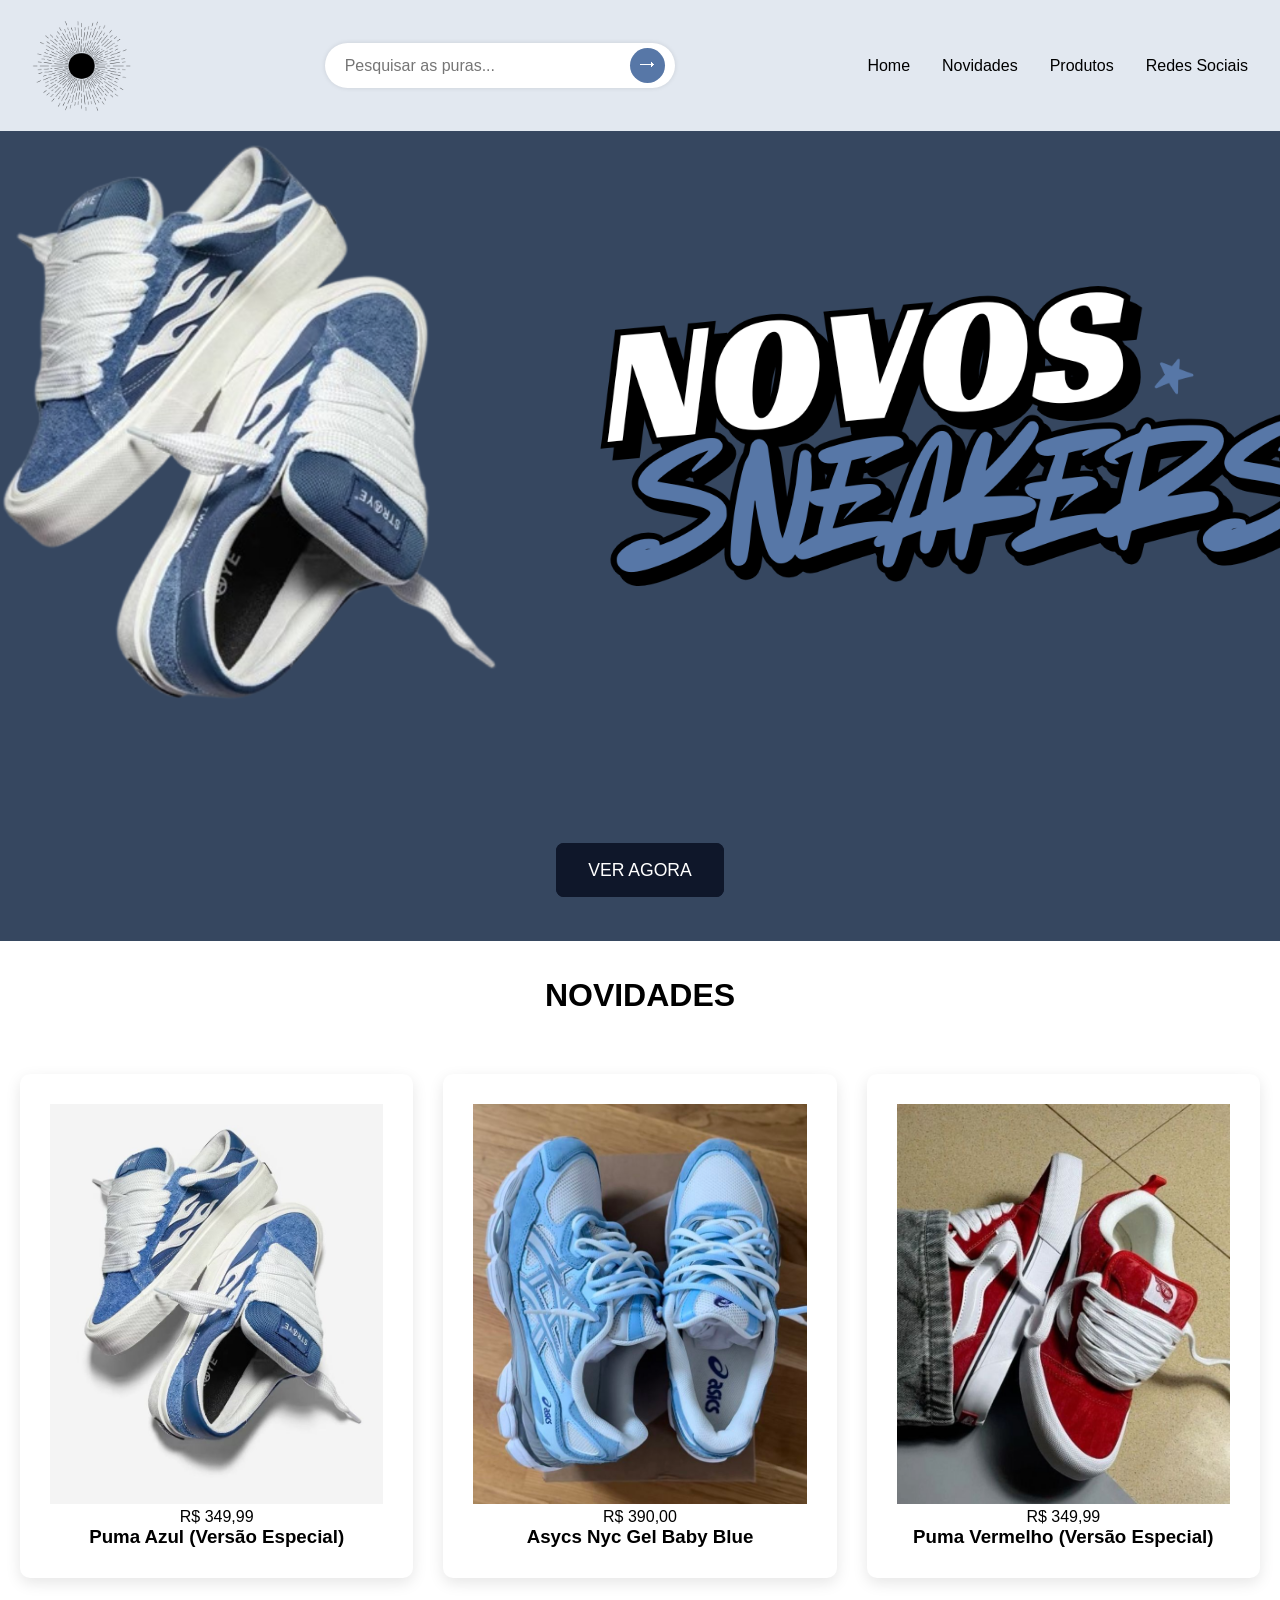
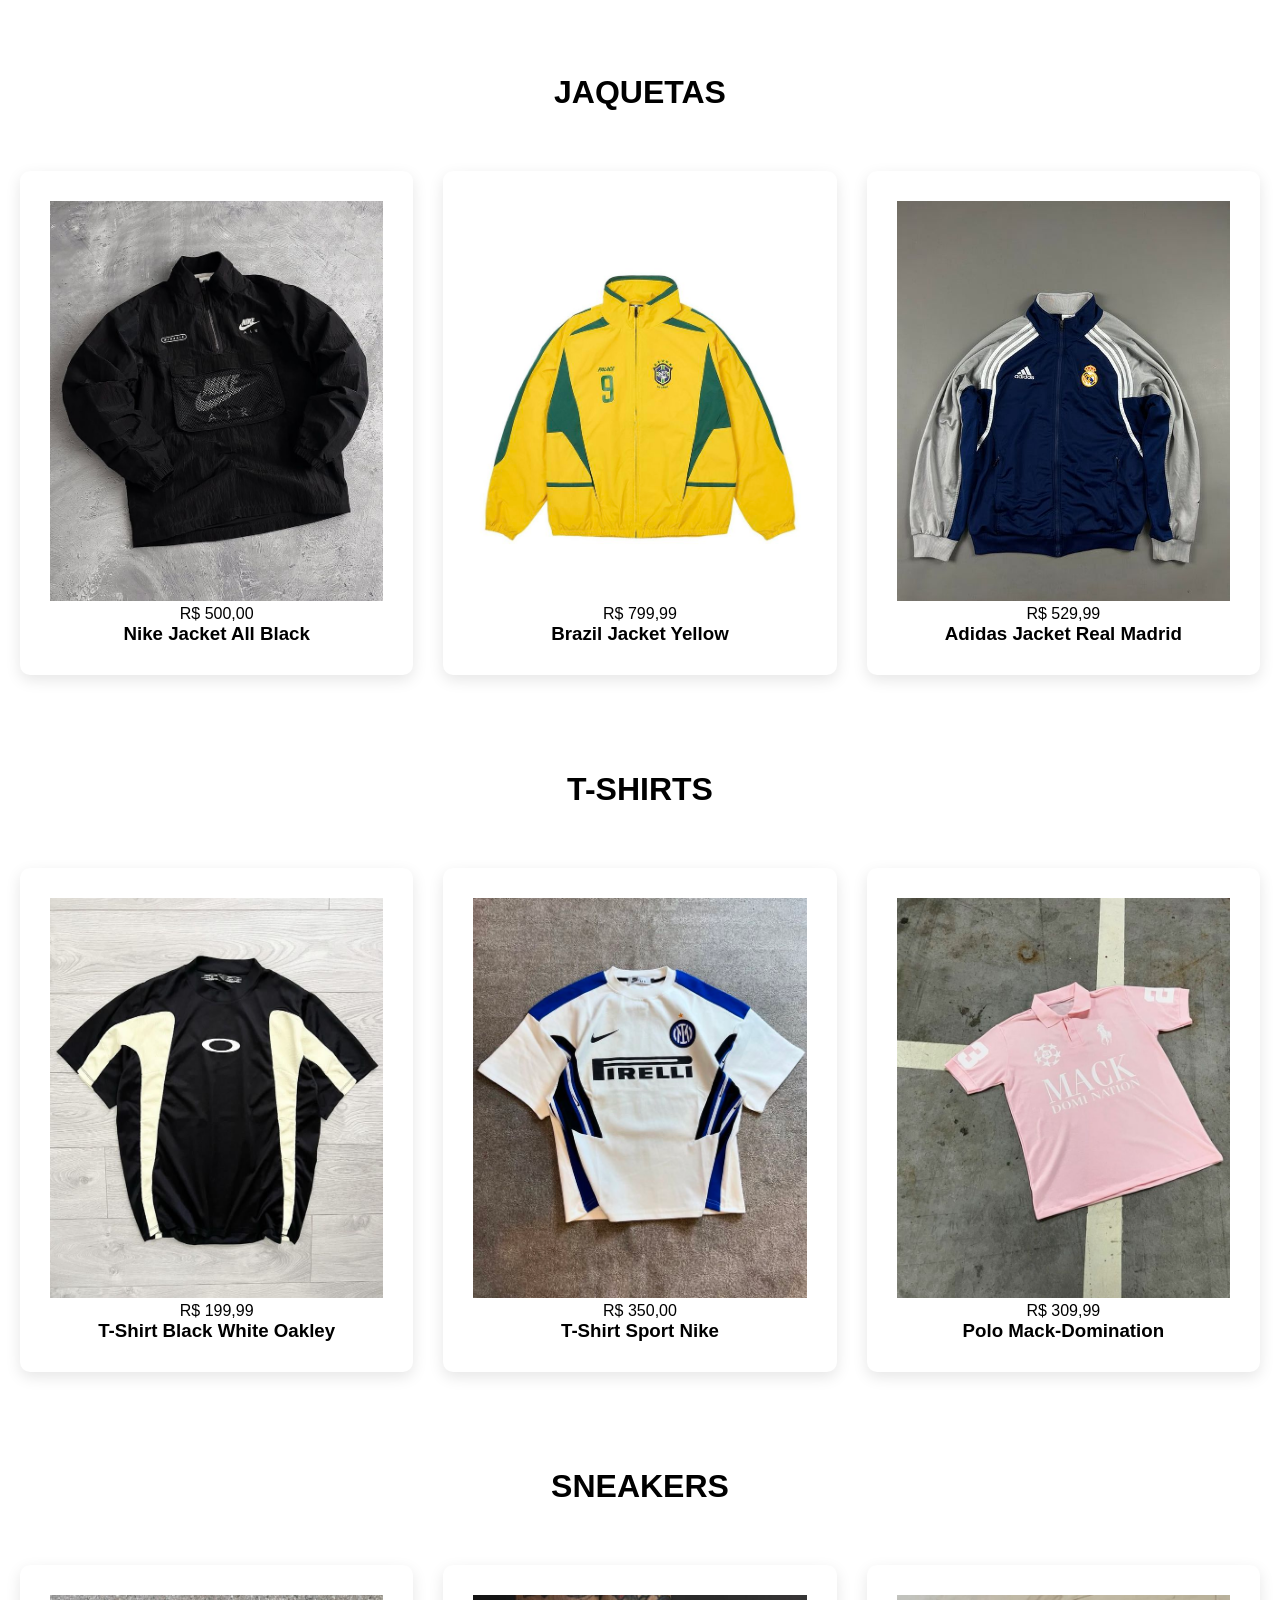
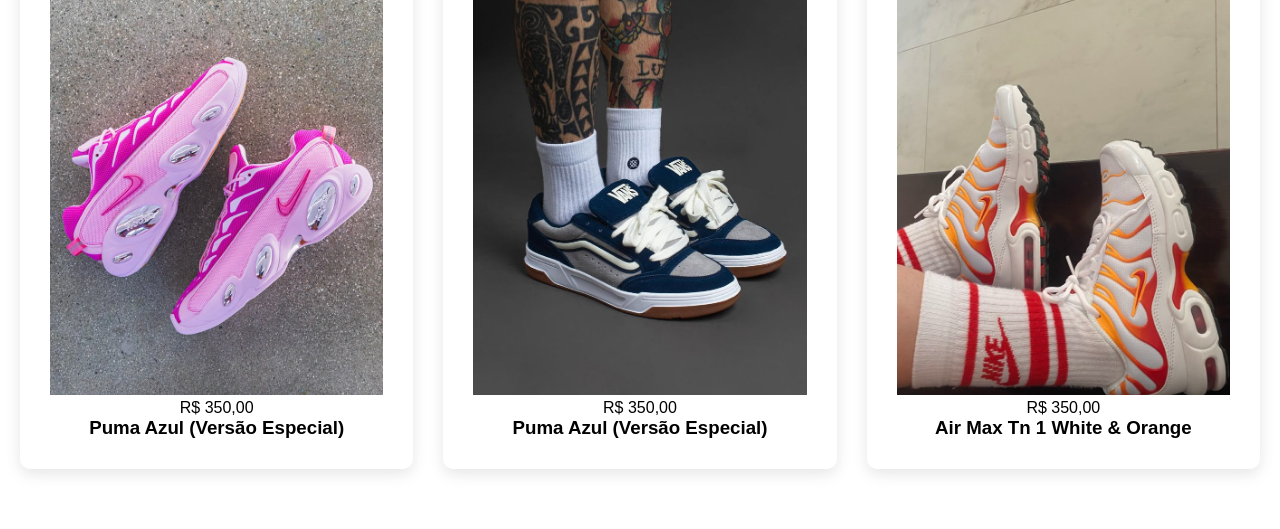
<file: index.html>
<!DOCTYPE html>
<html lang="pt-br">

<head>
    <meta charset="UTF-8">
    <meta name="viewport" content="width=device-width, initial-scale=1.0">
    <title>RaiozStreet</title>
    <link rel="stylesheet" href="style.css">
</head>

<body>
    <!--BARRA DE NAVEGAÇÃO-->
<nav class="navegacao">
    <img class="logo" src="img/2.png" alt="Logo Sol RaiozStreet">

    <!-- Barra de pesquisa -->
    <form class="search-bar" id="searchForm">
        <input type="text" id="searchInput" placeholder="Pesquisar as puras...">
        <button type="submit">⭢</button>
    </form>

    <!-- Botão de menu (hambúrguer) -->
    <div class="menu-toggle" id="menu-toggle">
        <span></span>
        <span></span>
        <span></span>
    </div>

    <ul class="menu" id="menu">
        <li><a class="menu-link" href="#home">Home</a></li>
        <li><a class="menu-link" href="#novidades">Novidades</a></li>
        <li><a class="menu-link" href="#produtos">Produtos</a></li>
        <li><a class="menu-link" href="#redessociais">Redes Sociais</a></li>
    </ul>
</nav>

    <!--CONTAINER NOVIDADE-->
    <section id="home" class="hero-section">
        <div class="hero-content">
            <a href="#novidades" class="hero-btn-primary">VER AGORA</a>
        </div>
    </section>

    <!--PRODUTOS NOVIDADE-->
    <div id="novidades" class="container">
        <br><br><h1>NOVIDADES</h1>
        <div class="cards">
            <div class="card">
                <a href="produtos/puma_azul.html"><img src="img/produtos/tns/download (1).jfif" alt=""></a>
                <p>R$ 349,99</p>
                <h3>Puma Azul (Versão Especial)</h3>
            </div>

            <div class="card">
                <a href="produtos/asycs_nyc.html"><img src="img/produtos/tns/download.jfif" alt=""></a>
                <p>R$ 390,00</p>
                <h3>Asycs Nyc Gel Baby Blue</h3>
            </div>

            <div class="card">
                <a href="produtos/puma_vermelho.html"><img src="img/produtos/tns/⋆_ ୨୧˚⋆.jfif" alt=""></a>
                <p>R$ 349,99</p>
                <h3>Puma Vermelho (Versão Especial)</h3>
            </div>
        </div>
    </div>

    <!--PRODUTOS-->
    <div id="produtos" class="container">
        <br><br><h1>JAQUETAS</h1>
        <div class="cards">
            <div class="card">
                <img src="img/produtos/jackets/download (1).jfif" alt="">
                <p>R$ 500,00</p>
                <h3>Nike Jacket All Black</h3>
            </div>
            <div class="card">
                <img src="img/produtos/jackets/download.jfif" alt="">
                <p>R$ 799,99</p>
                <h3>Brazil Jacket Yellow</h3>
            </div>
            <div class="card">
                <img src="img/produtos/jackets/Sellsbydanchic ist dein Händler für exclusive Pieces _ sellsbydanchic.jfif" alt="">
                <p>R$ 529,99</p>
                <h3>Adidas Jacket Real Madrid</h3>
            </div>
        </div>
    </div>

    <div id="produtos" class="container">
        <br><br><h1>T-SHIRTS</h1>
        <div class="cards">

            <!--CAMISAS-->
            <div class="card">
                <img src="img/produtos/camisas/download (1).jfif" alt="">
                <p>R$ 199,99</p>
                <h3>T-Shirt Black White Oakley</h3>
            </div>

            <div class="card">
                <img src="img/produtos/camisas/download.jfif" alt="">
                <p>R$ 350,00</p>
                <h3>T-Shirt Sport Nike</h3>
            </div>

            <div class="card">
                <img src="img/produtos/camisas/mack.jfif" alt="">
                <p>R$ 309,99</p>
                <h3>Polo Mack-Domination</h3>
            </div>
        </div>
    </div>

    <div id="produtos" class="container">
        <br><br><h1>SNEAKERS</h1>
        <div class="cards">

            <!--SNEAKERS-->
            <div class="card">
                <img src="img/produtos/tns/Drake Wears Custom Nike NOCTA Glide Made By The Surgeon.jfif" alt="">
                <p>R$ 350,00</p>
                <h3>Puma Azul (Versão Especial)</h3>
            </div>

            <div class="card">
                <img src="img/produtos/tns/ototns.jfif" alt="">
                <p>R$ 350,00</p>
                <h3>Puma Azul (Versão Especial)</h3>
            </div>

            <div class="card">
                <img src="img/produtos/tns/air max plus😍.jfif" alt="">
                <p>R$ 350,00</p>
                <h3>Air Max Tn 1 White & Orange</h3>
            </div>
        </div>
    </div>

    <script src="script.js"></script>
</body>
</html>
</file>
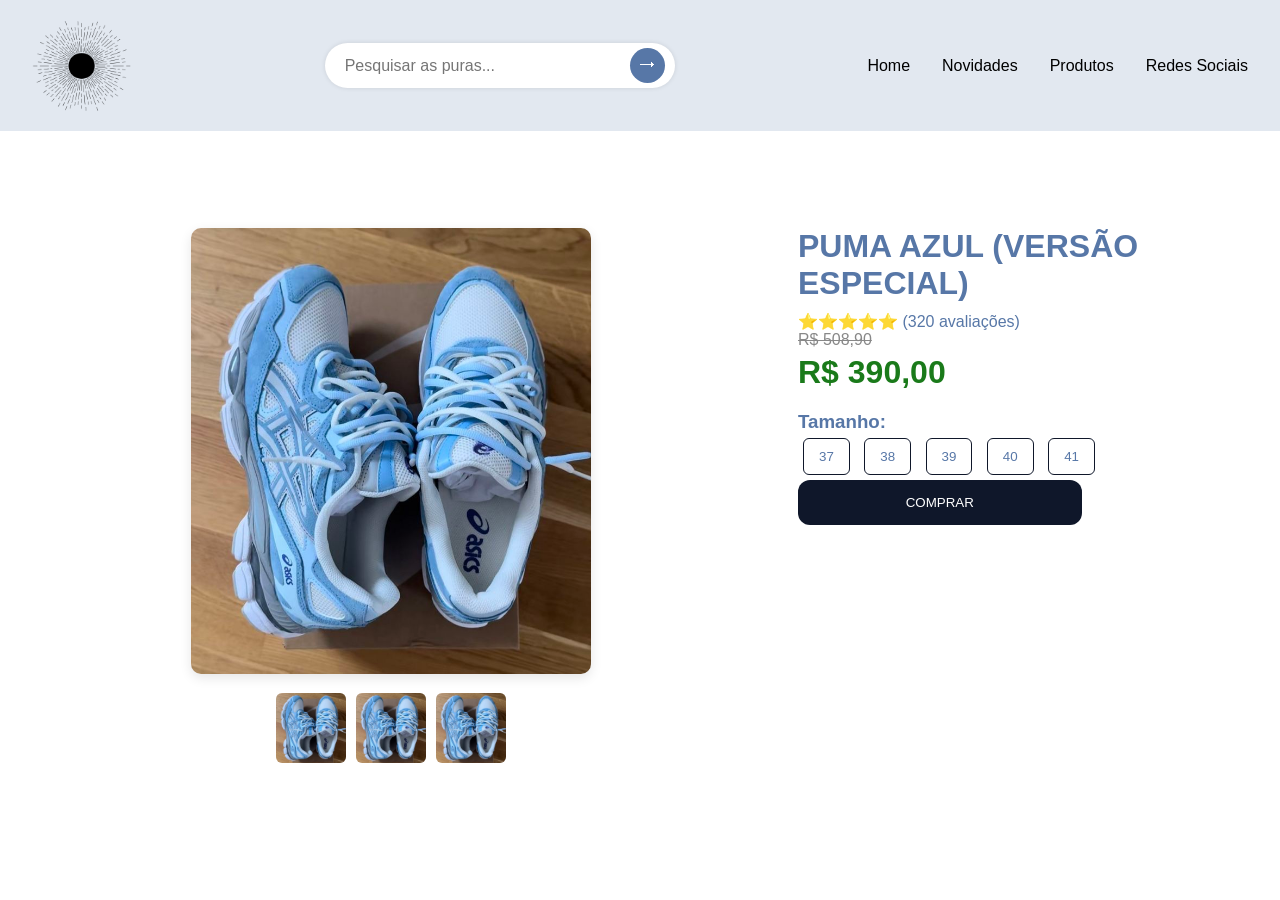
<file: produtos/asycs_nyc.html>
<!DOCTYPE html>
<html lang="pt-br">

<head>
  <meta charset="UTF-8">
  <meta name="viewport" content="width=device-width, initial-scale=1.0">
  <title>Asycs Nyc Gel | RaiozStreet</title>

  <!-- CSS base do site -->
  <link rel="stylesheet" href="../style.css"> <!-- ajuste conforme sua pasta -->

  <!-- CSS específico do produto -->
  <link rel="stylesheet" href="../produto.css"> <!-- ajuste conforme sua pasta -->

  <script src="../script.js" defer></script> <!-- ajuste conforme sua pasta -->
</head>

<body>

  <!--BARRA DE NAVEGAÇÃO-->
  <nav class="navegacao">
    <img class="logo" src="../img/2.png" alt="Logo Sol RaiozStreet">

    <!-- Barra de pesquisa -->
    <form class="search-bar" id="searchForm">
      <input type="text" id="searchInput" placeholder="Pesquisar as puras...">
      <button type="submit">⭢</button>
    </form>

    <!-- Botão de menu (hambúrguer) -->
    <div class="menu-toggle" id="menu-toggle">
      <span></span>
      <span></span>
      <span></span>
    </div>

    <ul class="menu" id="menu">
      <li><a class="menu-link" href="../index.html">Home</a></li>
      <li><a class="menu-link" href="#novidades">Novidades</a></li>
      <li><a class="menu-link" href="#produtos">Produtos</a></li>
      <li><a class="menu-link" href="#redes-sociais">Redes Sociais</a></li>
    </ul>
  </nav>

  <!-- CONTEÚDO DO PRODUTO -->
  <main class="produto-container">

    <!-- Imagens -->
    <div class="produto-imagens">
      <img src="../img/produtos/tns/download.jfif" alt="Coturno Manto All Black" class="img-principal">

      <div class="miniaturas">
        <img src="../img/produtos/tns/download.jfif" alt="Coturno Manto All Black - lateral">
        <img src="../img/produtos/tns/download.jfif" alt="Coturno Manto All Black - traseira">
        <img src="../img/produtos/tns/download.jfif" alt="Coturno Manto All Black - detalhe">
      </div>
    </div>

    <!-- Informações do Produto -->
    <div class="produto-info">
      <h1>PUMA AZUL (VERSÃO ESPECIAL)</h1>

      <div class="avaliacoes">
        ⭐⭐⭐⭐⭐ <span>(320 avaliações)</span>
      </div>

      <p class="preco-antigo">R$ 508,90</p>
      <p class="preco">R$ 390,00</p>

      <section class="tamanhos">
        <h3>Tamanho:</h3>
        <div class="opcoes-tamanho">
          <button>37</button>
          <button>38</button>
          <button>39</button>
          <button>40</button>
          <button>41</button>
        </div>
      </section>

      <button class="btn-comprar">COMPRAR</button>

    </div>
  </main>

</body>
</html>
</file>
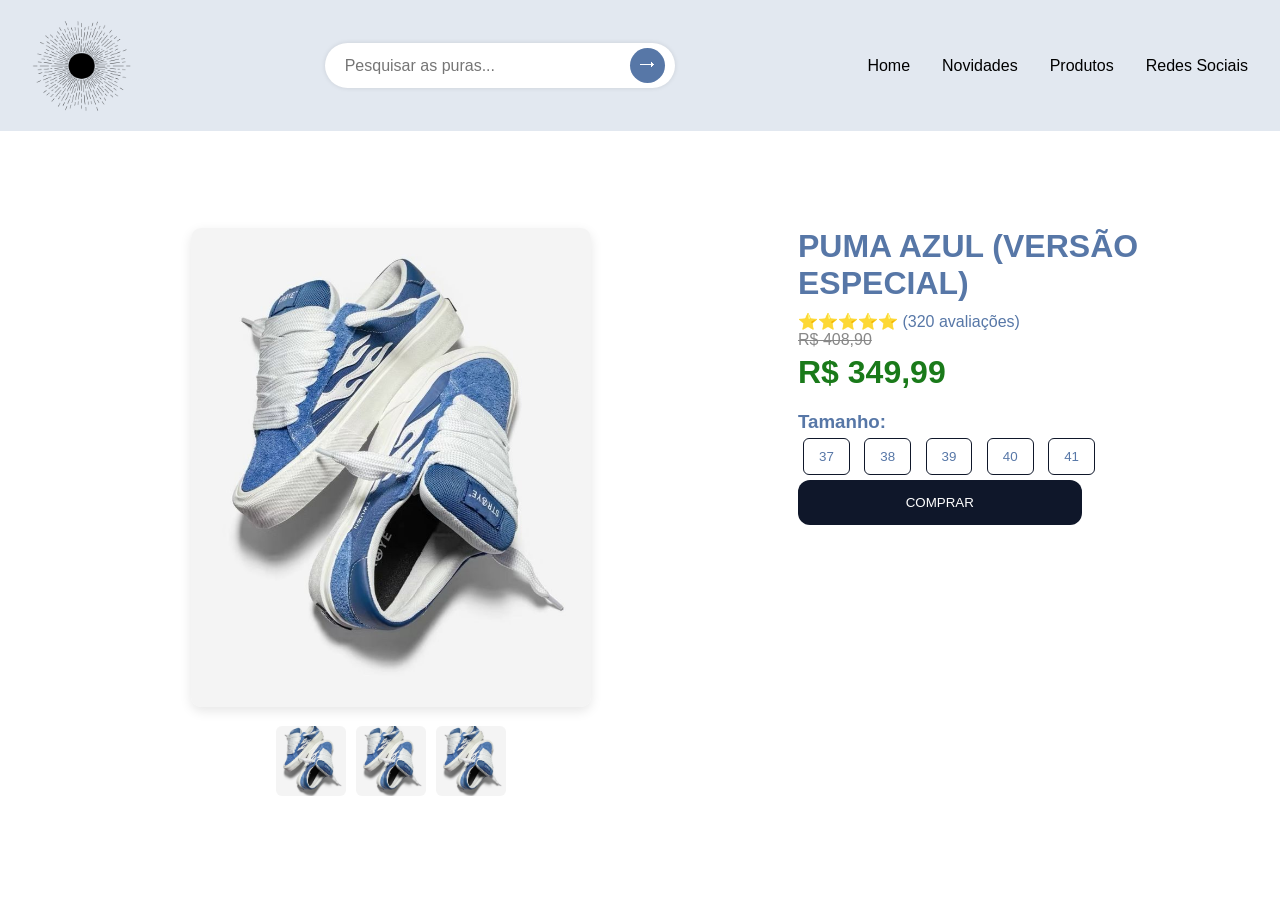
<file: produtos/puma_azul.html>
<!DOCTYPE html>
<html lang="pt-br">

<head>
  <meta charset="UTF-8">
  <meta name="viewport" content="width=device-width, initial-scale=1.0">
  <title>Puma Azul | RaiozStreet</title>

  <!-- CSS base do site -->
  <link rel="stylesheet" href="../style.css"> <!-- ajuste conforme sua pasta -->

  <!-- CSS específico do produto -->
  <link rel="stylesheet" href="../produto.css"> <!-- ajuste conforme sua pasta -->

  <script src="../script.js" defer></script> <!-- ajuste conforme sua pasta -->
</head>

<body>

  <!--BARRA DE NAVEGAÇÃO-->
  <nav class="navegacao">
    <img class="logo" src="../img/2.png" alt="Logo Sol RaiozStreet">

    <!-- Barra de pesquisa -->
    <form class="search-bar" id="searchForm">
      <input type="text" id="searchInput" placeholder="Pesquisar as puras...">
      <button type="submit">⭢</button>
    </form>

    <!-- Botão de menu (hambúrguer) -->
    <div class="menu-toggle" id="menu-toggle">
      <span></span>
      <span></span>
      <span></span>
    </div>

    <ul class="menu" id="menu">
      <li><a class="menu-link" href="../index.html">Home</a></li>
      <li><a class="menu-link" href="#novidades">Novidades</a></li>
      <li><a class="menu-link" href="#produtos">Produtos</a></li>
      <li><a class="menu-link" href="#redes-sociais">Redes Sociais</a></li>
    </ul>
  </nav>

  <!-- CONTEÚDO DO PRODUTO -->
  <main class="produto-container">

    <!-- Imagens -->
    <div class="produto-imagens">
      <img src="../img/produtos/tns/download (1).jfif" alt="Coturno Manto All Black" class="img-principal">

      <div class="miniaturas">
        <img src="../img/produtos/tns/download (1).jfif" alt="Coturno Manto All Black - lateral">
        <img src="../img/produtos/tns/download (1).jfif" alt="Coturno Manto All Black - traseira">
        <img src="../img/produtos/tns/download (1).jfif" alt="Coturno Manto All Black - detalhe">
      </div>
    </div>

    <!-- Informações do Produto -->
    <div class="produto-info">
      <h1>PUMA AZUL (VERSÃO ESPECIAL)</h1>

      <div class="avaliacoes">
        ⭐⭐⭐⭐⭐ <span>(320 avaliações)</span>
      </div>

      <p class="preco-antigo">R$ 408,90</p>
      <p class="preco">R$ 349,99</p>

      <section class="tamanhos">
        <h3>Tamanho:</h3>
        <div class="opcoes-tamanho">
          <button>37</button>
          <button>38</button>
          <button>39</button>
          <button>40</button>
          <button>41</button>
        </div>
      </section>

      <button class="btn-comprar">COMPRAR</button>

    </div>
  </main>

</body>
</html>
</file>
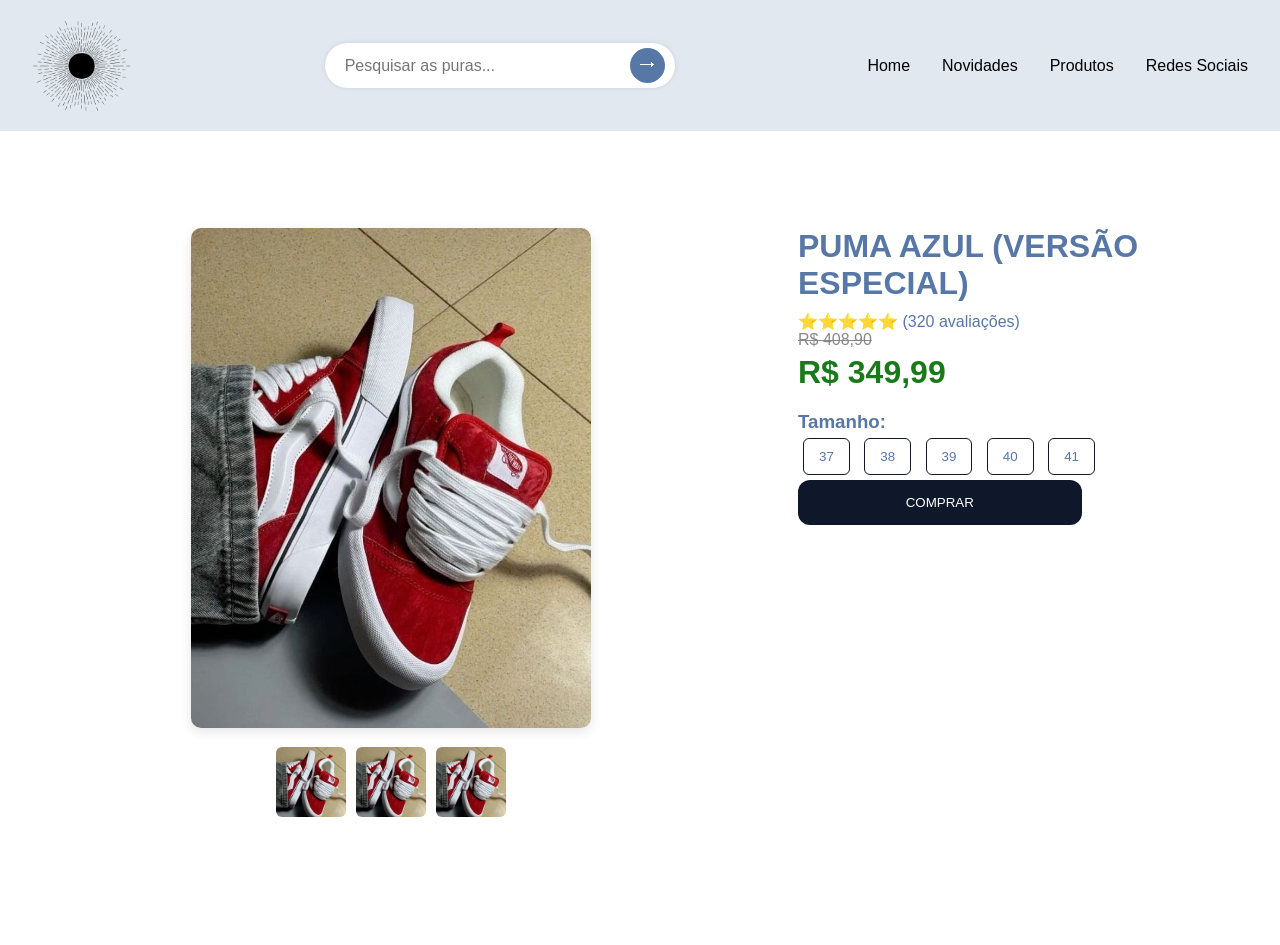
<file: produtos/puma_vermelho.html>
<!DOCTYPE html>
<html lang="pt-br">

<head>
  <meta charset="UTF-8">
  <meta name="viewport" content="width=device-width, initial-scale=1.0">
  <title>Puma Vermelho | RaiozStreet</title>

  <!-- CSS base do site -->
  <link rel="stylesheet" href="../style.css"> <!-- ajuste conforme sua pasta -->

  <!-- CSS específico do produto -->
  <link rel="stylesheet" href="../produto.css"> <!-- ajuste conforme sua pasta -->

  <script src="../script.js" defer></script> <!-- ajuste conforme sua pasta -->
</head>

<body>

  <!--BARRA DE NAVEGAÇÃO-->
  <nav class="navegacao">
    <img class="logo" src="../img/2.png" alt="Logo Sol RaiozStreet">

    <!-- Barra de pesquisa -->
    <form class="search-bar" id="searchForm">
      <input type="text" id="searchInput" placeholder="Pesquisar as puras...">
      <button type="submit">⭢</button>
    </form>

    <!-- Botão de menu (hambúrguer) -->
    <div class="menu-toggle" id="menu-toggle">
      <span></span>
      <span></span>
      <span></span>
    </div>

    <ul class="menu" id="menu">
      <li><a class="menu-link" href="../index.html">Home</a></li>
      <li><a class="menu-link" href="#novidades">Novidades</a></li>
      <li><a class="menu-link" href="#produtos">Produtos</a></li>
      <li><a class="menu-link" href="#redes-sociais">Redes Sociais</a></li>
    </ul>
  </nav>

  <!-- CONTEÚDO DO PRODUTO -->
  <main class="produto-container">

    <!-- Imagens -->
    <div class="produto-imagens">
      <img src="../img/produtos/tns/⋆_ ୨୧˚⋆.jfif" alt="Coturno Manto All Black" class="img-principal">

      <div class="miniaturas">
        <img src="../img/produtos/tns/⋆_ ୨୧˚⋆.jfif" alt="Coturno Manto All Black - lateral">
        <img src="../img/produtos/tns/⋆_ ୨୧˚⋆.jfif" alt="Coturno Manto All Black - traseira">
        <img src="../img/produtos/tns/⋆_ ୨୧˚⋆.jfif" alt="Coturno Manto All Black - detalhe">
      </div>
    </div>

    <!-- Informações do Produto -->
    <div class="produto-info">
      <h1>PUMA AZUL (VERSÃO ESPECIAL)</h1>

      <div class="avaliacoes">
        ⭐⭐⭐⭐⭐ <span>(320 avaliações)</span>
      </div>

      <p class="preco-antigo">R$ 408,90</p>
      <p class="preco">R$ 349,99</p>

      <section class="tamanhos">
        <h3>Tamanho:</h3>
        <div class="opcoes-tamanho">
          <button>37</button>
          <button>38</button>
          <button>39</button>
          <button>40</button>
          <button>41</button>
        </div>
      </section>

      <button class="btn-comprar">COMPRAR</button>

    </div>
  </main>

</body>
</html>
</file>
<file: style.css>
/* === RESET & BASE === */
* {
    margin: 0;
    padding: 0;
    box-sizing: border-box;
}

html {
    scroll-behavior: smooth;
    font-family: Arial, Helvetica, sans-serif;
}

body {
    padding-top: 100px;
}

:root {
    --primaria: #5777a7;
    --secundaria: #364c6e;
    --escuro: #0f172a;
    --calro: #e2e8f0;
    --vidro: rgba(255, 255, 255, 0.1);
}

/* === NAVEGAÇÃO === */
.navegacao {
    background: var(--calro);
    display: flex;
    align-items: center;
    justify-content: space-between;
    position: fixed;
    top: 0;
    width: 100%;
    z-index: 100;
    padding: 1rem 2rem;
}

/* === BARRA DE PESQUISA === */
.search-bar {
    display: flex;
    align-items: center;
    justify-content: center;
    background: white;
    border-radius: 30px;
    padding: 5px 10px;
    box-shadow: 0 0 5px rgba(0,0,0,0.1);
    width: 350px;
    transition: all 0.3s ease;
}

.search-bar input {
    border: none;
    outline: none;
    padding: 8px 10px;
    font-size: 1rem;
    flex: 1;
    border-radius: 30px;
}

.search-bar button {
    background: var(--primaria);
    border: none;
    color: white;
    border-radius: 50%;
    width: 35px;
    height: 35px;
    cursor: pointer;
    font-size: 1rem;
    transition: background 0.3s ease;
}

.search-bar button:hover {
    background: var(--secundaria);
}

/* Centralização */
.navegacao {
    display: flex;
    align-items: center;
    justify-content: space-between;
    gap: 1rem;
    flex-wrap: wrap;
}

/* === RESPONSIVO === */
@media (max-width: 1024px) {
    .search-bar {
        width: 250px;
    }
}

@media (max-width: 768px) {
    .search-bar {
        order: 3;
        width: 90%;
        margin-top: 10px;
    }
}


.logo {
    width: 100px;
}

/* Menu */
.menu {
    display: flex;
    list-style: none;
    gap: 2rem;
    transition: all 0.3s ease;
}

.menu-link {
    text-decoration: none;
    color: black;
    font-weight: 520;
    position: relative;
    padding: 0.5rem 0;
}

/* === MENU HAMBÚRGUER === */
.menu-toggle {
    display: none;
    flex-direction: column;
    justify-content: space-between;
    width: 30px;
    height: 21px;
    cursor: pointer;
}

.menu-toggle span {
    height: 3px;
    width: 100%;
    background: black;
    border-radius: 3px;
    transition: all 0.3s ease;
}

/* === HERO === */
.hero-section {
    background-image: url(img/thumb-novos.png);
    background-size: cover;
    background-position: center;
    min-height: calc(100vh - 70px);
    display: flex;
    justify-content: center;
    align-items: center;
    text-align: center;
    padding: 60px 20px;
}

.hero-content {
    max-width: 800px;
    margin-top: 700px;
}

.hero-btn-primary {
    background-color: var(--escuro);
    color: white;
    border: 2px solid var(--escuro);
    font-size: 1.1rem;
    padding: 15px 30px;
    border-radius: 8px;
    text-decoration: none;
    transition: background-color 0.3s ease, color 0.3s ease;
}

.hero-btn-primary:hover {
    background-color: var(--primaria);
    border-color: var(--primaria);
}

/* === CARDS === */
.container {
    text-align: center;
}

.cards {
    display: grid;
    grid-template-columns: repeat(auto-fit, minmax(280px, 1fr));
    gap: 30px;
    padding: 60px 20px;
}

.card {
    cursor: pointer;
    background: white;
    border-radius: 10px;
    box-shadow: 0 5px 15px rgba(0, 0, 0, 0.1);
    padding: 30px;
    transition: transform 0.3s, box-shadow 0.3s;
}

.card img {
    width: 100%;
    height: 400px;
    object-fit: cover;
}

.card:hover {
    transform: translateY(-10px);
    box-shadow: 0 15px 30px rgba(0, 0, 0, 0.2);
}

/* === RESPONSIVIDADE === */

/* Tablets */
@media (max-width: 1024px) {
    .menu {
        gap: 1.5rem;
    }
}

/* Celulares */
@media (max-width: 768px) {
    .menu-toggle {
        display: flex;
    }

    .menu {
        position: absolute;
        top: 100%;
        left: 0;
        width: 100%;
        flex-direction: column;
        align-items: center;
        background: var(--calro);
        max-height: 0;
        overflow: hidden;
        opacity: 0;
    }

    .menu.open {
        max-height: 400px;
        opacity: 1;
        padding: 1rem 0;
    }

    /* Animação do ícone */
    .menu-toggle.open span:nth-child(1) {
        transform: rotate(45deg) translateY(8px);
    }
    .menu-toggle.open span:nth-child(2) {
        opacity: 0;
    }
    .menu-toggle.open span:nth-child(3) {
        transform: rotate(-45deg) translateY(-8px);
    }
}
</file>
<file: produto.css>
/* ====== BARRA DE NAVEGAÇÃO (mesma da original) ====== */
:root {
    --primaria: #5777a7;
    --secundaria: #364c6e;
    --escuro: #0f172a;
    --calro: #e2e8f0;
    --vidro: rgba(255, 255, 255, 0.1);
}

body {
    margin: 0;
    font-family: 'Poppins', sans-serif;
    background: var(--claro);
}

/* === NAVEGAÇÃO === */
.navegacao {
    background: var(--calro);
    display: flex;
    align-items: center;
    justify-content: space-between;
    position: fixed;
    top: 0;
    width: 100%;
    z-index: 100;
    padding: 1rem 2rem;
}

/* === BARRA DE PESQUISA === */
.search-bar {
    display: flex;
    align-items: center;
    justify-content: center;
    background: white;
    border-radius: 30px;
    padding: 5px 10px;
    box-shadow: 0 0 5px rgba(0,0,0,0.1);
    width: 350px;
    transition: all 0.3s ease;
}

.search-bar input {
    border: none;
    outline: none;
    padding: 8px 10px;
    font-size: 1rem;
    flex: 1;
    border-radius: 30px;
}

.search-bar button {
    background: var(--primaria);
    border: none;
    color: white;
    border-radius: 50%;
    width: 35px;
    height: 35px;
    cursor: pointer;
    font-size: 1rem;
    transition: background 0.3s ease;
}

.search-bar button:hover {
    background: var(--secundaria);
}

/* Centralização */
.navegacao {
    display: flex;
    align-items: center;
    justify-content: space-between;
    gap: 1rem;
    flex-wrap: wrap;
}

/* === RESPONSIVO === */
@media (max-width: 1024px) {
    .search-bar {
        width: 250px;
    }
}

@media (max-width: 768px) {
    .search-bar {
        order: 3;
        width: 90%;
        margin-top: 10px;
    }
}


.logo {
    width: 100px;
}

/* Menu */
.menu {
    display: flex;
    list-style: none;
    gap: 2rem;
    transition: all 0.3s ease;
}

.menu-link {
    text-decoration: none;
    color: black;
    font-weight: 520;
    position: relative;
    padding: 0.5rem 0;
}

/* === MENU HAMBÚRGUER === */
.menu-toggle {
    display: none;
    flex-direction: column;
    justify-content: space-between;
    width: 30px;
    height: 21px;
    cursor: pointer;
}

.menu-toggle span {
    height: 3px;
    width: 100%;
    background: black;
    border-radius: 3px;
    transition: all 0.3s ease;
}


/* ====== RESTANTE DO CSS DO PRODUTO ====== */
.produto-container {
    display: flex;
    flex-wrap: wrap;
    gap: 3rem;
    justify-content: center;
    padding: 8rem 2rem;
}

.produto-imagens {
    flex: 1 1 400px;
    text-align: center;
}

.img-principal {
    width: 100%;
    max-width: 400px;
    border-radius: 10px;
    box-shadow: 0 4px 12px rgba(0,0,0,0.1);
}

.miniaturas {
    display: flex;
    justify-content: center;
    gap: 10px;
    margin-top: 15px;
}

.miniaturas img {
    width: 70px;
    height: 70px;
    object-fit: cover;
    border-radius: 6px;
    cursor: pointer;
    transition: transform 0.2s;
}

.miniaturas img:hover {
    transform: scale(1.05);
}


.produto-info {
    color: var(--primaria);
    flex: 1 1 400px;
    max-width: 450px;
}

.produto-info h1 {
    font-size: 2rem;
    margin-bottom: 10px;
}

.preco-antigo {
    text-decoration: line-through;
    color: #888;
    margin-bottom: 5px;
}

.preco {
    font-size: 2rem;
    font-weight: 700;
    color: #1a7a1a;
    margin-bottom: 20px;
}

/* Botões e inputs locais */
.opcoes-tamanho button {
    margin: 5px;
    padding: 10px 15px;
    border: 1px solid #0f172a ;
    color: var(--primaria);
    background: white;
    cursor: pointer;
    border-radius: 6px;
}

.btn-comprar {
    background-color: var(--escuro);
    cursor: pointer;
    color: white;
    padding: 15px;
    border-radius: 12px;
    border: none;
    width: 63%;
}



/* Responsivo */
@media (max-width: 768px) {
    .produto-container {
        flex-direction: column;
        align-items: center;
        padding: 6rem 1rem;
    }
}
</file>
